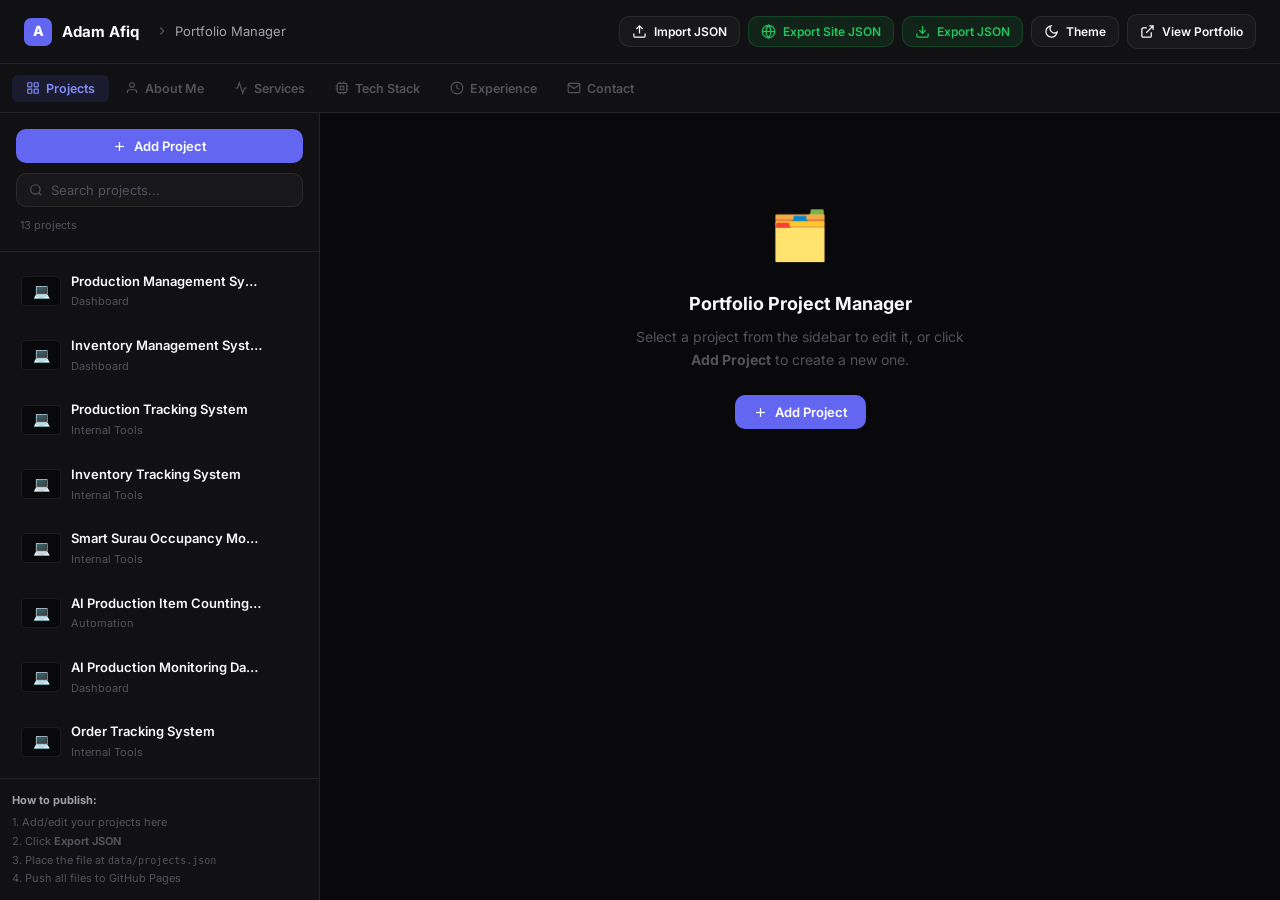
<file: manage.html>
<!DOCTYPE html>
<html lang="en" data-theme="dark">
<head>
  <meta charset="UTF-8">
  <meta name="viewport" content="width=device-width, initial-scale=1.0">
  <title>Portfolio Manager — Adam Afiq</title>
  <meta name="robots" content="noindex, nofollow">

  <!-- Fonts -->
  <link rel="preconnect" href="https://fonts.googleapis.com">
  <link rel="preconnect" href="https://fonts.gstatic.com" crossorigin>
  <link href="https://fonts.googleapis.com/css2?family=Inter:wght@300;400;500;600;700;800&display=swap" rel="stylesheet">

  <!-- Favicon -->
  <link rel="icon" type="image/svg+xml" href="assets/images/favicon.svg">

  <!-- Styles -->
  <link rel="stylesheet" href="assets/css/manage.css?v=1">
</head>
<body>

<!-- ════════════════════════════════════════════════════════
     APP SHELL
════════════════════════════════════════════════════════ -->
<div class="manage-app">

  <!-- Header -->
  <header class="manage-header">
    <div class="manage-header-left">
      <a href="index.html" class="manage-logo">
        <div class="manage-logo-mark">A</div>
        Adam Afiq
      </a>
      <div class="manage-breadcrumb">
        <svg width="14" height="14" viewBox="0 0 24 24" fill="none" stroke="currentColor" stroke-width="2">
          <polyline points="9 18 15 12 9 6"/>
        </svg>
        <span>Portfolio Manager</span>
      </div>
    </div>

    <div class="manage-header-right">
      <button class="btn btn-secondary btn-sm" id="importBtn" title="Import projects.json">
        <svg viewBox="0 0 24 24" fill="none" stroke="currentColor" stroke-width="2" width="14" height="14">
          <path d="M21 15v4a2 2 0 01-2 2H5a2 2 0 01-2-2v-4"/>
          <polyline points="17 8 12 3 7 8"/>
          <line x1="12" y1="3" x2="12" y2="15"/>
        </svg>
        Import JSON
      </button>
      <button class="btn btn-success btn-sm" id="exportSiteBtn" title="Export site sections as site.json">
        <svg viewBox="0 0 24 24" fill="none" stroke="currentColor" stroke-width="2" width="14" height="14">
          <circle cx="12" cy="12" r="10"/><line x1="2" y1="12" x2="22" y2="12"/>
          <path d="M12 2a15.3 15.3 0 014 10 15.3 15.3 0 01-4 10 15.3 15.3 0 01-4-10 15.3 15.3 0 014-10z"/>
        </svg>
        Export Site JSON
      </button>
      <button class="btn btn-success btn-sm" id="exportBtn" title="Export as projects.json">
        <svg viewBox="0 0 24 24" fill="none" stroke="currentColor" stroke-width="2" width="14" height="14">
          <path d="M21 15v4a2 2 0 01-2 2H5a2 2 0 01-2-2v-4"/>
          <polyline points="7 10 12 15 17 10"/>
          <line x1="12" y1="15" x2="12" y2="3"/>
        </svg>
        Export JSON
      </button>
      <button class="btn btn-secondary btn-sm" id="themeToggleManage" title="Toggle theme">
        <svg viewBox="0 0 24 24" fill="none" stroke="currentColor" stroke-width="2" width="14" height="14">
          <path d="M21 12.79A9 9 0 1111.21 3 7 7 0 0021 12.79z"/>
        </svg>
        Theme
      </button>
      <a href="index.html" class="btn btn-secondary btn-sm" target="_blank">
        <svg viewBox="0 0 24 24" fill="none" stroke="currentColor" stroke-width="2" width="14" height="14">
          <path d="M18 13v6a2 2 0 01-2 2H5a2 2 0 01-2-2V8a2 2 0 012-2h6M15 3h6v6M10 14L21 3"/>
        </svg>
        View Portfolio
      </a>
    </div>
  </header>

  <!-- Body -->
  <div class="manage-body" id="manageBody">

    <!-- Section Nav (spans full width) -->
    <nav class="section-nav" id="sectionNav">
      <button class="snav-btn active" data-sec="projects">
        <svg viewBox="0 0 24 24" fill="none" stroke="currentColor" stroke-width="2" width="14" height="14"><rect x="3" y="3" width="7" height="7" rx="1"/><rect x="14" y="3" width="7" height="7" rx="1"/><rect x="3" y="14" width="7" height="7" rx="1"/><rect x="14" y="14" width="7" height="7" rx="1"/></svg>
        Projects
      </button>
      <button class="snav-btn" data-sec="about">
        <svg viewBox="0 0 24 24" fill="none" stroke="currentColor" stroke-width="2" width="14" height="14"><path d="M20 21v-2a4 4 0 00-4-4H8a4 4 0 00-4 4v2"/><circle cx="12" cy="7" r="4"/></svg>
        About Me
      </button>
      <button class="snav-btn" data-sec="services">
        <svg viewBox="0 0 24 24" fill="none" stroke="currentColor" stroke-width="2" width="14" height="14"><polyline points="22 12 18 12 15 21 9 3 6 12 2 12"/></svg>
        Services
      </button>
      <button class="snav-btn" data-sec="techstack">
        <svg viewBox="0 0 24 24" fill="none" stroke="currentColor" stroke-width="2" width="14" height="14"><rect x="4" y="4" width="16" height="16" rx="2"/><rect x="9" y="9" width="6" height="6"/><line x1="9" y1="1" x2="9" y2="4"/><line x1="15" y1="1" x2="15" y2="4"/><line x1="9" y1="20" x2="9" y2="23"/><line x1="15" y1="20" x2="15" y2="23"/><line x1="20" y1="9" x2="23" y2="9"/><line x1="20" y1="14" x2="23" y2="14"/><line x1="1" y1="9" x2="4" y2="9"/><line x1="1" y1="14" x2="4" y2="14"/></svg>
        Tech Stack
      </button>
      <button class="snav-btn" data-sec="experience">
        <svg viewBox="0 0 24 24" fill="none" stroke="currentColor" stroke-width="2" width="14" height="14"><circle cx="12" cy="12" r="10"/><polyline points="12 6 12 12 16 14"/></svg>
        Experience
      </button>
      <button class="snav-btn" data-sec="contact">
        <svg viewBox="0 0 24 24" fill="none" stroke="currentColor" stroke-width="2" width="14" height="14"><path d="M4 4h16c1.1 0 2 .9 2 2v12c0 1.1-.9 2-2 2H4c-1.1 0-2-.9-2-2V6c0-1.1.9-2 2-2z"/><polyline points="22,6 12,13 2,6"/></svg>
        Contact
      </button>
    </nav>

    <!-- Sidebar (projects only) -->
    <aside class="manage-sidebar" id="manageSidebar">
      <div class="sidebar-top">
        <button class="btn btn-primary btn-full" id="addProjectBtn">
          <svg viewBox="0 0 24 24" fill="none" stroke="currentColor" stroke-width="2" width="14" height="14">
            <line x1="12" y1="5" x2="12" y2="19"/><line x1="5" y1="12" x2="19" y2="12"/>
          </svg>
          Add Project
        </button>
        <div class="sidebar-search-box">
          <svg viewBox="0 0 24 24" fill="none" stroke="currentColor" stroke-width="2">
            <circle cx="11" cy="11" r="8"/><line x1="21" y1="21" x2="16.65" y2="16.65"/>
          </svg>
          <input class="sidebar-search-input" id="sidebarSearch" type="text" placeholder="Search projects...">
        </div>
        <div class="project-count" id="projectCount">0 projects</div>
      </div>

      <div class="project-list" id="projectList">
        <!-- Populated by manage.js -->
      </div>

      <!-- Instructions Panel -->
      <div style="padding: 12px; border-top: 1px solid var(--border);">
        <div style="font-size: 11px; color: var(--text-muted); line-height: 1.7;">
          <strong style="color: var(--text-secondary); display: block; margin-bottom: 4px;">How to publish:</strong>
          1. Add/edit your projects here<br>
          2. Click <strong>Export JSON</strong><br>
          3. Place the file at <code style="font-size:10px">data/projects.json</code><br>
          4. Push all files to GitHub Pages
        </div>
      </div>
    </aside>

    <!-- Main Content -->
    <main class="manage-content">
      <div id="managePanel">
        <!-- Populated by manage.js -->
      </div>
    </main>

  </div>
</div>

<!-- ════════════════════════════════════════════════════════
     CONFIRM DELETE DIALOG
════════════════════════════════════════════════════════ -->
<div class="confirm-overlay" id="confirmOverlay">
  <div class="confirm-dialog">
    <h3 class="confirm-title" id="confirmTitle">Delete Project?</h3>
    <p class="confirm-desc" id="confirmDesc">This action cannot be undone.</p>
    <div class="confirm-actions">
      <button class="btn btn-secondary" id="confirmCancel">Cancel</button>
      <button class="btn btn-danger" id="confirmOk">
        <svg viewBox="0 0 24 24" fill="none" stroke="currentColor" stroke-width="2" width="14" height="14">
          <polyline points="3 6 5 6 21 6"/>
          <path d="M19 6l-1 14H6L5 6"/>
          <path d="M10 11v6M14 11v6"/>
          <path d="M9 6V4a1 1 0 011-1h4a1 1 0 011 1v2"/>
        </svg>
        Delete Project
      </button>
    </div>
  </div>
</div>

<!-- ════════════════════════════════════════════════════════
     TOAST NOTIFICATIONS
════════════════════════════════════════════════════════ -->
<div class="toast-container" id="toastContainer"></div>

<!-- Script -->
<script src="assets/js/manage.js?v=5"></script>
</body>
</html>
</file>
<file: assets/css/manage.css>
/* ============================================================
   MANAGE.CSS — Project Manager Page
============================================================ */

:root {
  --bg-primary: #09090b;
  --bg-secondary: #111113;
  --bg-card: rgba(255, 255, 255, 0.03);
  --bg-card-hover: rgba(255, 255, 255, 0.05);
  --border: rgba(255, 255, 255, 0.08);
  --border-hover: rgba(255, 255, 255, 0.14);
  --text-primary: #fafafa;
  --text-secondary: #a1a1aa;
  --text-muted: #52525b;
  --accent: #6366f1;
  --accent-hover: #818cf8;
  --accent-soft: rgba(99, 102, 241, 0.12);
  --green: #22c55e;
  --green-soft: rgba(34, 197, 94, 0.1);
  --red: #ef4444;
  --red-soft: rgba(239, 68, 68, 0.1);
  --yellow: #eab308;
  --yellow-soft: rgba(234, 179, 8, 0.1);
  --radius-sm: 6px;
  --radius: 10px;
  --radius-lg: 16px;
  --font: 'Inter', -apple-system, BlinkMacSystemFont, 'Segoe UI', sans-serif;
  --transition: 0.2s cubic-bezier(0.4, 0, 0.2, 1);
}

[data-theme="light"] {
  --bg-primary: #f4f4f5;
  --bg-secondary: #ffffff;
  --bg-card: rgba(0, 0, 0, 0.02);
  --bg-card-hover: rgba(0, 0, 0, 0.04);
  --border: rgba(0, 0, 0, 0.08);
  --border-hover: rgba(0, 0, 0, 0.14);
  --text-primary: #09090b;
  --text-secondary: #52525b;
  --text-muted: #a1a1aa;
  --accent: #4f46e5;
  --accent-hover: #6366f1;
  --accent-soft: rgba(79, 70, 229, 0.08);
}

*, *::before, *::after { box-sizing: border-box; margin: 0; padding: 0; }

body {
  font-family: var(--font);
  background: var(--bg-primary);
  color: var(--text-primary);
  font-size: 14px;
  line-height: 1.6;
  -webkit-font-smoothing: antialiased;
  min-height: 100vh;
}

img { max-width: 100%; display: block; }
button { cursor: pointer; font-family: var(--font); border: none; }
input, textarea, select { font-family: var(--font); }
a { color: inherit; text-decoration: none; }

/* ── Layout ──────────────────────────────────────────────── */
.manage-app {
  display: grid;
  grid-template-rows: 64px 1fr;
  min-height: 100vh;
}

.manage-header {
  background: var(--bg-secondary);
  border-bottom: 1px solid var(--border);
  display: flex;
  align-items: center;
  justify-content: space-between;
  padding: 0 24px;
  position: sticky;
  top: 0;
  z-index: 100;
}

.manage-header-left {
  display: flex;
  align-items: center;
  gap: 16px;
}

.manage-logo {
  display: flex;
  align-items: center;
  gap: 10px;
  font-weight: 700;
  font-size: 15px;
  color: var(--text-primary);
}

.manage-logo-mark {
  width: 28px;
  height: 28px;
  background: var(--accent);
  border-radius: 7px;
  display: flex;
  align-items: center;
  justify-content: center;
  color: #fff;
  font-size: 14px;
  font-weight: 800;
}

.manage-breadcrumb {
  display: flex;
  align-items: center;
  gap: 6px;
  font-size: 13px;
  color: var(--text-muted);
}

.manage-breadcrumb span { color: var(--text-secondary); }

.manage-header-right {
  display: flex;
  align-items: center;
  gap: 8px;
}

.manage-body {
  display: grid;
  grid-template-columns: 320px 1fr;
  grid-template-rows: 49px 1fr;
  overflow: hidden;
  height: calc(100vh - 64px);
}

/* Section Nav */
.section-nav {
  grid-column: 1 / -1;
  background: var(--bg-secondary);
  border-bottom: 1px solid var(--border);
  display: flex;
  align-items: center;
  gap: 2px;
  padding: 0 12px;
  overflow-x: auto;
  scrollbar-width: none;
}
.section-nav::-webkit-scrollbar { display: none; }

.snav-btn {
  display: inline-flex;
  align-items: center;
  gap: 6px;
  padding: 6px 14px;
  border-radius: var(--radius-sm);
  font-size: 12.5px;
  font-weight: 600;
  color: var(--text-muted);
  background: none;
  border: none;
  cursor: pointer;
  transition: all var(--transition);
  white-space: nowrap;
  flex-shrink: 0;
}
.snav-btn:hover { color: var(--text-primary); background: var(--bg-card-hover); }
.snav-btn.active { color: var(--accent-hover); background: var(--accent-soft); }
.snav-btn svg { width: 14px; height: 14px; flex-shrink: 0; }

/* Hide sidebar when editing site sections */
.manage-body.no-sidebar {
  grid-template-columns: 1fr;
}
.manage-body.no-sidebar .manage-sidebar { display: none; }

/* ── Sidebar ─────────────────────────────────────────────── */
.manage-sidebar {
  border-right: 1px solid var(--border);
  background: var(--bg-secondary);
  display: flex;
  flex-direction: column;
  overflow: hidden;
}

.sidebar-top {
  padding: 16px;
  border-bottom: 1px solid var(--border);
  display: flex;
  flex-direction: column;
  gap: 10px;
}

.sidebar-search-box {
  display: flex;
  align-items: center;
  gap: 8px;
  background: var(--bg-card);
  border: 1px solid var(--border);
  border-radius: var(--radius);
  padding: 8px 12px;
  transition: all var(--transition);
}

.sidebar-search-box:focus-within {
  border-color: var(--accent);
}

.sidebar-search-box svg { width: 14px; height: 14px; color: var(--text-muted); flex-shrink: 0; }

.sidebar-search-input {
  background: none;
  border: none;
  outline: none;
  font-size: 13px;
  color: var(--text-primary);
  width: 100%;
}

.sidebar-search-input::placeholder { color: var(--text-muted); }

.project-count {
  font-size: 11px;
  color: var(--text-muted);
  padding: 0 4px;
}

.project-list {
  flex: 1;
  overflow-y: auto;
  padding: 8px;
  scrollbar-width: thin;
  scrollbar-color: var(--border) transparent;
}

.project-list-item {
  display: flex;
  align-items: center;
  gap: 10px;
  padding: 10px 12px;
  border-radius: var(--radius);
  cursor: pointer;
  transition: all var(--transition);
  border: 1px solid transparent;
  margin-bottom: 2px;
}

.project-list-item:hover {
  background: var(--bg-card-hover);
}

.project-list-item.active {
  background: var(--accent-soft);
  border-color: rgba(99, 102, 241, 0.25);
}

.project-list-thumb {
  width: 40px;
  height: 30px;
  border-radius: 5px;
  overflow: hidden;
  background: var(--bg-primary);
  flex-shrink: 0;
  border: 1px solid var(--border);
  display: flex;
  align-items: center;
  justify-content: center;
  font-size: 14px;
  color: var(--text-muted);
}

.project-list-thumb img { width: 100%; height: 100%; object-fit: cover; }

.project-list-info { flex: 1; min-width: 0; }

.project-list-title {
  font-size: 13px;
  font-weight: 600;
  color: var(--text-primary);
  white-space: nowrap;
  overflow: hidden;
  text-overflow: ellipsis;
  margin-bottom: 2px;
}

.project-list-cat {
  font-size: 11px;
  color: var(--text-muted);
}

.project-list-actions {
  display: flex;
  gap: 2px;
  opacity: 0;
  transition: opacity var(--transition);
}

.project-list-item:hover .project-list-actions { opacity: 1; }

.icon-btn {
  width: 26px;
  height: 26px;
  display: flex;
  align-items: center;
  justify-content: center;
  border-radius: 5px;
  color: var(--text-muted);
  background: none;
  transition: all var(--transition);
}

.icon-btn:hover { background: var(--bg-primary); color: var(--text-primary); }
.icon-btn.danger:hover { background: var(--red-soft); color: var(--red); }
.icon-btn svg { width: 13px; height: 13px; }

.empty-list {
  text-align: center;
  padding: 40px 20px;
  color: var(--text-muted);
}

.empty-list p:first-child { font-size: 24px; margin-bottom: 8px; }
.empty-list p { font-size: 13px; }

/* ── Main Content ─────────────────────────────────────────── */
.manage-content {
  overflow-y: auto;
  background: var(--bg-primary);
  scrollbar-width: thin;
  scrollbar-color: var(--border) transparent;
}

.manage-panel {
  max-width: 760px;
  margin: 0 auto;
  padding: 32px 24px;
}

.panel-header {
  display: flex;
  align-items: center;
  justify-content: space-between;
  margin-bottom: 28px;
  padding-bottom: 20px;
  border-bottom: 1px solid var(--border);
}

.panel-title {
  font-size: 20px;
  font-weight: 700;
  letter-spacing: -0.02em;
}

.panel-subtitle {
  font-size: 13px;
  color: var(--text-muted);
  margin-top: 2px;
}

/* ── Form ─────────────────────────────────────────────────── */
.form-section {
  margin-bottom: 28px;
  padding-bottom: 28px;
  border-bottom: 1px solid var(--border);
}

.form-section:last-child { border-bottom: none; margin-bottom: 0; }

.form-section-title {
  font-size: 12px;
  font-weight: 700;
  letter-spacing: 0.08em;
  text-transform: uppercase;
  color: var(--text-muted);
  margin-bottom: 16px;
}

.form-group { margin-bottom: 14px; }

.form-label {
  display: block;
  font-size: 12px;
  font-weight: 600;
  color: var(--text-secondary);
  margin-bottom: 6px;
  letter-spacing: 0.02em;
}

.form-label .required { color: var(--red); margin-left: 2px; }

.form-control {
  width: 100%;
  background: var(--bg-secondary);
  border: 1px solid var(--border);
  border-radius: var(--radius);
  padding: 10px 14px;
  font-size: 13px;
  color: var(--text-primary);
  outline: none;
  transition: all var(--transition);
  -webkit-appearance: none;
}

.form-control::placeholder { color: var(--text-muted); }

.form-control:focus {
  border-color: var(--accent);
  box-shadow: 0 0 0 3px var(--accent-soft);
}

.form-control.error { border-color: var(--red); }

textarea.form-control { resize: vertical; min-height: 100px; }

select.form-control { cursor: pointer; }

.form-row { display: grid; grid-template-columns: 1fr 1fr; gap: 12px; }

.form-hint { font-size: 11px; color: var(--text-muted); margin-top: 5px; }

/* ── Image Manager ─────────────────────────────────────────── */
.images-manager { display: flex; flex-direction: column; gap: 10px; }

.image-entry {
  display: flex;
  align-items: center;
  gap: 10px;
  padding: 10px;
  background: var(--bg-secondary);
  border: 1px solid var(--border);
  border-radius: var(--radius);
}

.image-preview {
  width: 64px;
  height: 44px;
  border-radius: 5px;
  overflow: hidden;
  background: var(--bg-primary);
  flex-shrink: 0;
  display: flex;
  align-items: center;
  justify-content: center;
  font-size: 18px;
  color: var(--text-muted);
  border: 1px dashed var(--border);
}

.image-preview img { width: 100%; height: 100%; object-fit: cover; }
.image-preview img[src=""] { display: none; }

.image-path-input {
  flex: 1;
  background: var(--bg-primary);
  border: 1px solid var(--border);
  border-radius: var(--radius-sm);
  padding: 8px 10px;
  font-size: 12px;
  color: var(--text-primary);
  outline: none;
  transition: border-color var(--transition);
  font-family: 'Courier New', monospace;
}

.image-path-input:focus { border-color: var(--accent); }

.image-type-badge {
  font-size: 10px;
  font-weight: 700;
  letter-spacing: 0.06em;
  padding: 2px 7px;
  border-radius: 4px;
  background: var(--accent-soft);
  color: var(--accent-hover);
}

.add-image-btn {
  display: flex;
  align-items: center;
  gap: 6px;
  padding: 9px 14px;
  background: var(--bg-card);
  border: 1px dashed var(--border);
  border-radius: var(--radius);
  color: var(--text-muted);
  font-size: 12px;
  font-weight: 600;
  transition: all var(--transition);
  width: 100%;
  justify-content: center;
}

.add-image-btn:hover { border-color: var(--accent); color: var(--accent-hover); background: var(--accent-soft); }
.add-image-btn svg { width: 14px; height: 14px; }

/* ── Tech Stack Builder ────────────────────────────────────── */
.tech-builder { display: flex; flex-direction: column; gap: 10px; }

.tech-input-row { display: flex; gap: 8px; }

.tech-input {
  flex: 1;
  background: var(--bg-secondary);
  border: 1px solid var(--border);
  border-radius: var(--radius);
  padding: 9px 12px;
  font-size: 13px;
  color: var(--text-primary);
  outline: none;
  transition: border-color var(--transition);
}

.tech-input:focus { border-color: var(--accent); }

.tech-tags-display { display: flex; flex-wrap: wrap; gap: 6px; min-height: 30px; }

.tech-tag-pill {
  display: inline-flex;
  align-items: center;
  gap: 5px;
  font-size: 12px;
  font-weight: 500;
  color: var(--text-secondary);
  background: var(--bg-secondary);
  border: 1px solid var(--border);
  border-radius: 20px;
  padding: 4px 10px;
}

.tech-tag-pill button {
  width: 14px;
  height: 14px;
  background: none;
  color: var(--text-muted);
  display: flex;
  align-items: center;
  justify-content: center;
  border-radius: 50%;
  transition: all var(--transition);
  font-size: 12px;
  line-height: 1;
}

.tech-tag-pill button:hover { background: var(--red-soft); color: var(--red); }

/* ── Buttons ──────────────────────────────────────────────── */
.btn {
  display: inline-flex;
  align-items: center;
  gap: 7px;
  padding: 9px 18px;
  border-radius: var(--radius);
  font-size: 13px;
  font-weight: 600;
  transition: all var(--transition);
  border: none;
  cursor: pointer;
}

.btn svg { width: 15px; height: 15px; }
.btn-sm { padding: 7px 12px; font-size: 12px; }

.btn-primary { background: var(--accent); color: #fff; }
.btn-primary:hover { background: var(--accent-hover); }

.btn-secondary {
  background: var(--bg-card);
  color: var(--text-primary);
  border: 1px solid var(--border);
}
.btn-secondary:hover { background: var(--bg-card-hover); border-color: var(--border-hover); }

.btn-danger { background: var(--red-soft); color: var(--red); border: 1px solid rgba(239, 68, 68, 0.2); }
.btn-danger:hover { background: rgba(239, 68, 68, 0.18); }

.btn-success { background: var(--green-soft); color: var(--green); border: 1px solid rgba(34, 197, 94, 0.2); }
.btn-success:hover { background: rgba(34, 197, 94, 0.18); }

.btn-full { width: 100%; justify-content: center; }

.form-actions {
  display: flex;
  align-items: center;
  gap: 10px;
  padding-top: 16px;
  border-top: 1px solid var(--border);
  flex-wrap: wrap;
}

/* ── Toast ────────────────────────────────────────────────── */
.toast-container {
  position: fixed;
  bottom: 24px;
  right: 24px;
  display: flex;
  flex-direction: column;
  gap: 8px;
  z-index: 9999;
  pointer-events: none;
}

.toast {
  display: flex;
  align-items: center;
  gap: 10px;
  padding: 12px 18px;
  border-radius: var(--radius);
  background: var(--bg-secondary);
  border: 1px solid var(--border);
  box-shadow: 0 8px 32px rgba(0, 0, 0, 0.4);
  font-size: 13px;
  font-weight: 500;
  color: var(--text-primary);
  pointer-events: all;
  transform: translateY(8px);
  opacity: 0;
  animation: toastIn 0.3s ease forwards;
}

.toast.success { border-color: rgba(34, 197, 94, 0.3); }
.toast.error { border-color: rgba(239, 68, 68, 0.3); }

.toast-icon { font-size: 16px; }

@keyframes toastIn {
  to { transform: translateY(0); opacity: 1; }
}

/* ── Welcome Screen ───────────────────────────────────────── */
.welcome-screen {
  display: flex;
  flex-direction: column;
  align-items: center;
  justify-content: center;
  height: 100%;
  min-height: 400px;
  text-align: center;
  padding: 40px;
  color: var(--text-muted);
}

.welcome-icon { font-size: 48px; margin-bottom: 16px; }
.welcome-title { font-size: 18px; font-weight: 700; color: var(--text-primary); margin-bottom: 8px; }
.welcome-desc { font-size: 14px; max-width: 340px; line-height: 1.6; margin-bottom: 24px; }

/* ── Confirm Dialog ───────────────────────────────────────── */
.confirm-overlay {
  position: fixed;
  inset: 0;
  background: rgba(0, 0, 0, 0.7);
  z-index: 9000;
  display: flex;
  align-items: center;
  justify-content: center;
  padding: 24px;
  backdrop-filter: blur(8px);
  opacity: 0;
  pointer-events: none;
  transition: opacity 0.2s;
}

.confirm-overlay.open { opacity: 1; pointer-events: all; }

.confirm-dialog {
  background: var(--bg-secondary);
  border: 1px solid var(--border);
  border-radius: var(--radius-lg);
  padding: 28px;
  max-width: 380px;
  width: 100%;
  transform: scale(0.96);
  transition: transform 0.25s cubic-bezier(0.34, 1.56, 0.64, 1);
}

.confirm-overlay.open .confirm-dialog { transform: scale(1); }

.confirm-title { font-size: 16px; font-weight: 700; margin-bottom: 8px; }
.confirm-desc { font-size: 13px; color: var(--text-secondary); margin-bottom: 24px; line-height: 1.6; }
.confirm-actions { display: flex; gap: 10px; justify-content: flex-end; }

/* ── Export Panel ─────────────────────────────────────────── */
.export-panel {
  background: var(--bg-secondary);
  border: 1px solid var(--border);
  border-radius: var(--radius-lg);
  padding: 24px;
  margin-bottom: 24px;
}

.export-panel-title {
  font-size: 14px;
  font-weight: 700;
  margin-bottom: 6px;
}

.export-panel-desc {
  font-size: 12px;
  color: var(--text-secondary);
  margin-bottom: 16px;
  line-height: 1.6;
}

.export-actions { display: flex; gap: 8px; flex-wrap: wrap; }

/* ── Instructions ─────────────────────────────────────────── */
.instruction-box {
  background: var(--accent-soft);
  border: 1px solid rgba(99, 102, 241, 0.2);
  border-radius: var(--radius);
  padding: 14px 16px;
  font-size: 12px;
  color: var(--text-secondary);
  line-height: 1.7;
  margin-top: 8px;
}

.instruction-box strong { color: var(--accent-hover); }

/* ── Section Item Cards (services, tech, experience) ─────── */
.section-item-card {
  background: var(--bg-secondary);
  border: 1px solid var(--border);
  border-radius: var(--radius);
  margin-bottom: 10px;
  overflow: hidden;
}

.section-item-header {
  display: flex;
  align-items: center;
  gap: 10px;
  padding: 10px 14px;
  border-bottom: 1px solid var(--border);
  background: var(--bg-card);
}

.section-item-num {
  width: 22px;
  height: 22px;
  border-radius: 50%;
  background: var(--accent-soft);
  color: var(--accent-hover);
  font-size: 11px;
  font-weight: 700;
  display: flex;
  align-items: center;
  justify-content: center;
  flex-shrink: 0;
}

.section-item-title {
  flex: 1;
  font-size: 13px;
  font-weight: 600;
  color: var(--text-primary);
  white-space: nowrap;
  overflow: hidden;
  text-overflow: ellipsis;
}

.section-item-actions {
  display: flex;
  gap: 2px;
  flex-shrink: 0;
}

.section-item-body {
  padding: 14px 16px;
}

/* ── Tech Stack Editor ────────────────────────────────────── */
.tech-item-card { overflow: visible; }

.tech-item-row {
  display: flex;
  align-items: flex-start;
  gap: 12px;
  padding: 14px 16px;
}

.tech-icon-preview {
  width: 52px;
  height: 52px;
  border-radius: var(--radius-sm);
  background: var(--bg-primary);
  border: 1px solid var(--border);
  display: flex;
  align-items: center;
  justify-content: center;
  flex-shrink: 0;
  overflow: hidden;
}

.tech-icon-preview img {
  width: 36px;
  height: 36px;
  object-fit: contain;
}

/* ── Responsive ───────────────────────────────────────────── */
@media (max-width: 768px) {
  .manage-body { grid-template-columns: 1fr; grid-template-rows: 49px 200px 1fr; height: auto; }
  .manage-sidebar { height: 200px; border-right: none; border-bottom: 1px solid var(--border); }
  .manage-content { overflow: visible; }
  .form-row { grid-template-columns: 1fr; }
  .manage-breadcrumb { display: none; }
  .tech-item-row { flex-wrap: wrap; }
}

/* ── Scrollbars ────────────────────────────────────────────── */
::-webkit-scrollbar { width: 4px; height: 4px; }
::-webkit-scrollbar-track { background: transparent; }
::-webkit-scrollbar-thumb { background: var(--border); border-radius: 2px; }
</file>
